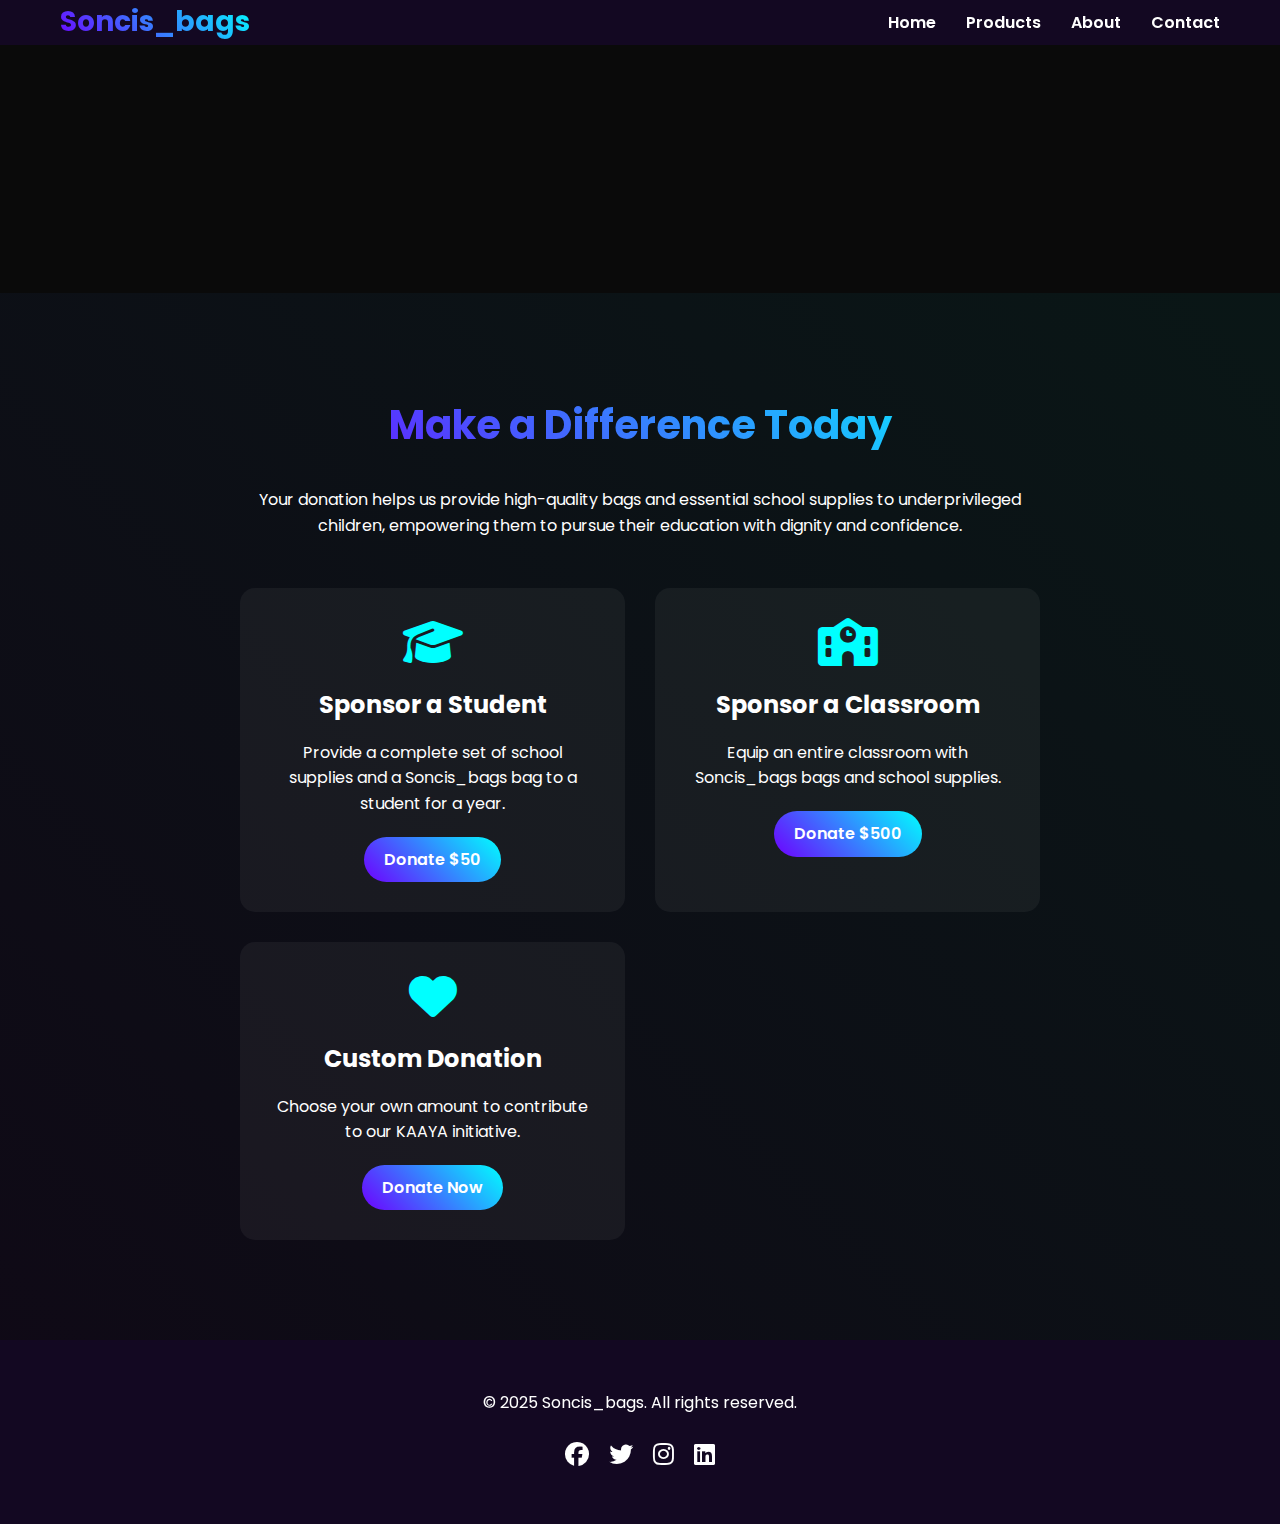
<file: donate.html>
<!DOCTYPE html>
<html lang="en">
<head>
    <meta charset="UTF-8">
    <meta name="viewport" content="width=device-width, initial-scale=1.0">
    <title>Donate - Soncis_bags</title>
    <link rel="stylesheet" href="https://cdnjs.cloudflare.com/ajax/libs/font-awesome/6.4.0/css/all.min.css">
    <style>
        @import url('https://fonts.googleapis.com/css2?family=Poppins:wght@300;400;600;700&display=swap');

:root {
    --primary-color: #6e00ff;
    --secondary-color: #00ffff;
    --bg-color: #0a0a0a;
    --text-color: #ffffff;
}

* {
    margin: 0;
    padding: 0;
    box-sizing: border-box;
}

body {
    font-family: 'Poppins', sans-serif;
    background-color: var(--bg-color);
    color: var(--text-color);
    line-height: 1.6;
    overflow-x: hidden;
}

.container {
    max-width: 1200px;
    margin: 0 auto;
    padding: 0 20px;
}

header {
    background: rgba(110, 0, 255, 0.1);
    backdrop-filter: blur(10px);
    position: fixed;
    width: 100%;
    z-index: 1000;
    transition: all 0.3s ease;
}

header.scrolled {
    background: rgba(10, 10, 10, 0.9);
}

nav {
    display: flex;
    justify-content: space-between;
    align-items: center;
    padding: 20px 0;
}

.logo {
    font-size: 28px;
    font-weight: 700;
    background: linear-gradient(45deg, var(--primary-color), var(--secondary-color));
    -webkit-background-clip: text;
    -webkit-text-fill-color: transparent;
    transition: transform 0.3s ease;
}

.logo:hover {
    transform: scale(1.05);
}

.nav-links {
    display: flex;
    gap: 30px;
}

.nav-links a {
    color: var(--text-color);
    text-decoration: none;
    font-weight: 600;
    transition: color 0.3s ease;
    position: relative;
}

.nav-links a::after {
    content: '';
    position: absolute;
    width: 0;
    height: 2px;
    bottom: -5px;
    left: 0;
    background-color: var(--secondary-color);
    transition: width 0.3s ease;
}

.nav-links a:hover::after {
    width: 100%;
}

.hamburger {
            display: none;
            cursor: pointer;
            background: none;
            border: none;
            color: var(--text-color);
            font-size: 24px;
        }

        @media (max-width: 768px) {
            .hamburger {
                display: block;
            }

            .nav-links {
                display: none;
                position: absolute;
                top: 100%;
                left: 0;
                right: 0;
                background: rgba(110, 0, 255, 0.9);
                flex-direction: column;
                align-items: center;
                padding: 20px 0;
            }

            .nav-links.active {
                display: flex;
            }
        }
s
.hero {
    height: 100vh;
    display: flex;
    align-items: center;
    justify-content: center;
    text-align: center;
    position: relative;
    overflow: hidden;
}

.hero::before {
    content: '';
    position: absolute;
    top: 0;
    left: 0;
    right: 0;
    bottom: 0;
    background: url('https://images.unsplash.com/photo-1550745165-9bc0b252726f?ixlib=rb-4.0.3&ixid=M3wxMjA3fDB8MHxwaG90by1wYWdlfHx8fGVufDB8fHx8fA%3D%3D&auto=format&fit=crop&w=2070&q=80') no-repeat center center/cover;
    filter: brightness(0.3);
    z-index: -1;
    animation: zoomInOut 20s infinite alternate;
}

@keyframes zoomInOut {
    0% {
        transform: scale(1);
    }
    100% {
        transform: scale(1.1);
    }
}

.hero-content {
    max-width: 800px;
    margin: 0 auto;
}

.hero h1 {
    font-size: 4rem;
    margin-bottom: 20px;
    opacity: 0;
    transform: translateY(20px);
    animation: fadeInUp 1s forwards 0.5s;
}

.hero p {
    font-size: 1.5rem;
    margin-bottom: 30px;
    opacity: 0;
    transform: translateY(20px);
    animation: fadeInUp 1s forwards 0.7s;
}

@keyframes fadeInUp {
    to {
        opacity: 1;
        transform: translateY(0);
    }
}

.cta-button {
    display: inline-block;
    background: linear-gradient(45deg, var(--primary-color), var(--secondary-color));
    color: var(--text-color);
    padding: 12px 30px;
    border-radius: 30px;
    text-decoration: none;
    font-weight: 600;
    font-size: 18px;
    transition: transform 0.3s ease, box-shadow 0.3s ease;
    opacity: 0;
    animation: fadeIn 1s forwards 1s;
}

.cta-button:hover {
    transform: translateY(-5px);
    box-shadow: 0 10px 20px rgba(110, 0, 255, 0.3);
}

@keyframes fadeIn {
    to {
        opacity: 1;
    }
}

.features {
    padding: 100px 0;
}

.features h2 {
    text-align: center;
    font-size: 2.5rem;
    margin-bottom: 50px;
    background: linear-gradient(45deg, var(--primary-color), var(--secondary-color));
    -webkit-background-clip: text;
    -webkit-text-fill-color: transparent;
}

.feature-grid {
    display: grid;
    grid-template-columns: repeat(auto-fit, minmax(250px, 1fr));
    gap: 30px;
}

.feature-card {
    background: rgba(255, 255, 255, 0.05);
    border-radius: 15px;
    padding: 30px;
    text-align: center;
    transition: transform 0.3s ease, box-shadow 0.3s ease;
    opacity: 0;
    transform: translateY(20px);
}

.feature-card.animate {
    animation: fadeInUp 0.5s forwards;
}

.feature-card:hover {
    transform: translateY(-10px);
    box-shadow: 0 10px 20px rgba(110, 0, 255, 0.2);
}

.feature-icon {
    font-size: 3rem;
    margin-bottom: 20px;
    color: var(--secondary-color);
}

.feature-card h3 {
    font-size: 1.5rem;
    margin-bottom: 15px;
}

.products {
    padding: 100px 0;
    background: linear-gradient(45deg, rgba(110, 0, 255, 0.05), rgba(0, 255, 255, 0.05));
}

.products h2 {
    text-align: center;
    font-size: 2.5rem;
    margin-bottom: 50px;
    background: linear-gradient(45deg, var(--primary-color), var(--secondary-color));
    -webkit-background-clip: text;
    -webkit-text-fill-color: transparent;
}

.product-slider {
    display: flex;
    overflow-x: auto;
    scroll-snap-type: x mandatory;
    -webkit-overflow-scrolling: touch;
    scrollbar-width: none;
    -ms-overflow-style: none;
}

.product-slider::-webkit-scrollbar {
    display: none;
}

.product-card {
    flex: 0 0 300px;
    margin-right: 30px;
    scroll-snap-align: start;
    background: rgba(255, 255, 255, 0.05);
    border-radius: 15px;
    overflow: hidden;
    transition: transform 0.3s ease, box-shadow 0.3s ease;
}

.product-card:hover {
    transform: translateY(-10px);
    box-shadow: 0 10px 20px rgba(110, 0, 255, 0.2);
}

.product-image {
    width: 100%;
    height: 200px;
    object-fit: cover;
}

.product-info {
    padding: 20px;
}

.product-info h3 {
    font-size: 1.5rem;
    margin-bottom: 10px;
}

.product-info p {
    margin-bottom: 15px;
}

.product-button {
    display: inline-block;
    background: linear-gradient(45deg, var(--primary-color), var(--secondary-color));
    color: var(--text-color);
    padding: 10px 20px;
    border-radius: 25px;
    text-decoration: none;
    font-weight: 600;
    transition: transform 0.3s ease, box-shadow 0.3s ease;
}

.product-button:hover {
    transform: translateY(-3px);
    box-shadow: 0 5px 10px rgba(0, 255, 255, 0.3);
}

footer {
    background: rgba(110, 0, 255, 0.1);
    backdrop-filter: blur(10px);
    padding: 50px 0;
    text-align: center;
}

.social-links {
    display: flex;
    justify-content: center;
    gap: 20px;
    margin-top: 20px;
}

.social-links a {
    color: var(--text-color);
    font-size: 24px;
    transition: color 0.3s ease;
}

.social-links a:hover {
    color: var(--secondary-color);
}

@media (max-width: 768px) {
    .hero h1 {
        font-size: 3rem;
    }

    .hero p {
        font-size: 1.2rem;
    }

    .feature-grid {
        grid-template-columns: 1fr;
    }
}
.eco-eddie-kaaya {
    padding: 100px 0;
    background: linear-gradient(45deg, rgba(110, 0, 255, 0.05), rgba(0, 255, 255, 0.05));
}

.eco-eddie-kaaya-content {
    display: flex;
    gap: 50px;
}

.eco-eddie, .kaaya {
    flex: 1;
    background: rgba(255, 255, 255, 0.05);
    border-radius: 20px;
    padding: 30px;
    transition: transform 0.3s ease, box-shadow 0.3s ease;
}

.eco-eddie:hover, .kaaya:hover {
    transform: translateY(-10px);
    box-shadow: 0 10px 30px rgba(110, 0, 255, 0.2);
}

.cta-section {
    padding: 100px 0;
    text-align: center;
}

.cta-grid {
    display: grid;
    grid-template-columns: repeat(auto-fit, minmax(200px, 1fr));
    gap: 30px;
    margin-top: 50px;
}

.cta-item {
    background: rgba(255, 255, 255, 0.05);
    border-radius: 20px;
    padding: 30px;
    transition: transform 0.3s ease, box-shadow 0.3s ease;
}

.cta-item:hover {
    transform: translateY(-10px);
    box-shadow: 0 10px 30px rgba(110, 0, 255, 0.2);
}

.cta-icon {
    font-size: 3rem;
    margin-bottom: 20px;
    color: var(--secondary-color);
}
        .donate-section {
            padding: 100px 0;
            background: linear-gradient(45deg, rgba(110, 0, 255, 0.05), rgba(0, 255, 255, 0.05));
        }

        .donate-content {
            max-width: 800px;
            margin: 0 auto;
            text-align: center;
        }

        .donate-content h2 {
            font-size: 2.5rem;
            margin-bottom: 30px;
            background: linear-gradient(45deg, var(--primary-color), var(--secondary-color));
            -webkit-background-clip: text;
            -webkit-text-fill-color: transparent;
        }

        .donate-options {
            display: grid;
            grid-template-columns: repeat(auto-fit, minmax(250px, 1fr));
            gap: 30px;
            margin-top: 50px;
        }

        .donate-option {
            background: rgba(255, 255, 255, 0.05);
            border-radius: 15px;
            padding: 30px;
            transition: transform 0.3s ease, box-shadow 0.3s ease;
        }

        .donate-option:hover {
            transform: translateY(-10px);
            box-shadow: 0 10px 20px rgba(110, 0, 255, 0.2);
        }

        .donate-icon {
            font-size: 3rem;
            margin-bottom: 20px;
            color: var(--secondary-color);
        }

        .donate-option h3 {
            font-size: 1.5rem;
            margin-bottom: 15px;
        }

        .donate-button {
            display: inline-block;
            background: linear-gradient(45deg, var(--primary-color), var(--secondary-color));
            color: var(--text-color);
            padding: 10px 20px;
            border-radius: 25px;
            text-decoration: none;
            font-weight: 600;
            margin-top: 20px;
            transition: transform 0.3s ease, box-shadow 0.3s ease;
        }

        .donate-button:hover {
            transform: translateY(-3px);
            box-shadow: 0 5px 10px rgba(0, 255, 255, 0.3);
        }
    </style>
</head>
<body>
    <header>
        <nav class="container">
            <div class="logo">Soncis_bags</div>
            <button class="hamburger">&#9776;</button>
            <div class="nav-links">
                <a href="index.html">Home</a>
                <a href="product.html">Products</a>
                <a href="about.html">About</a>
                <a href="contact.html">Contact</a>
            </div>
        </nav>
    </header>

    <main>
        <section class="hero">
            <div class="hero-content">
                <h1>Support Our KAAYA Initiative</h1>
                <p>Help us provide bags and school supplies to children in need</p>
            </div>
        </section>

        <section class="donate-section">
            <div class="container">
                <div class="donate-content">
                    <h2>Make a Difference Today</h2>
                    <p>Your donation helps us provide high-quality bags and essential school supplies to underprivileged children, empowering them to pursue their education with dignity and confidence.</p>
                    <div class="donate-options">
                        <div class="donate-option">
                            <i class="fas fa-graduation-cap donate-icon"></i>
                            <h3>Sponsor a Student</h3>
                            <p>Provide a complete set of school supplies and a Soncis_bags bag to a student for a year.</p>
                            <a href="#" class="donate-button">Donate $50</a>
                        </div>
                        <div class="donate-option">
                            <i class="fas fa-school donate-icon"></i>
                            <h3>Sponsor a Classroom</h3>
                            <p>Equip an entire classroom with Soncis_bags bags and school supplies.</p>
                            <a href="#" class="donate-button">Donate $500</a>
                        </div>
                        <div class="donate-option">
                            <i class="fas fa-heart donate-icon"></i>
                            <h3>Custom Donation</h3>
                            <p>Choose your own amount to contribute to our KAAYA initiative.</p>
                            <a href="#" class="donate-button">Donate Now</a>
                        </div>
                    </div>
                </div>
            </div>
        </section>
    </main>

    <footer>
        <div class="container">
            <p>&copy; 2025 Soncis_bags. All rights reserved.</p>
            <div class="social-links">
                <a href="#" aria-label="Facebook"><i class="fab fa-facebook"></i></a>
                <a href="#" aria-label="Twitter"><i class="fab fa-twitter"></i></a>
                <a href="#" aria-label="Instagram"><i class="fab fa-instagram"></i></a>
                <a href="#" aria-label="LinkedIn"><i class="fab fa-linkedin"></i></a>
            </div>
        </div>
    </footer>

    <script>
       // Select the hamburger menu and the nav links
    const hamburger = document.querySelector('.hamburger');
    const navLinks = document.querySelector('.nav-links');

    // Add a click event listener to the hamburger menu
    hamburger.addEventListener('click', () => {
        // Toggle the 'active' class on the nav-links
        navLinks.classList.toggle('active');
    });
    </script>
</body>
</html>
</file>
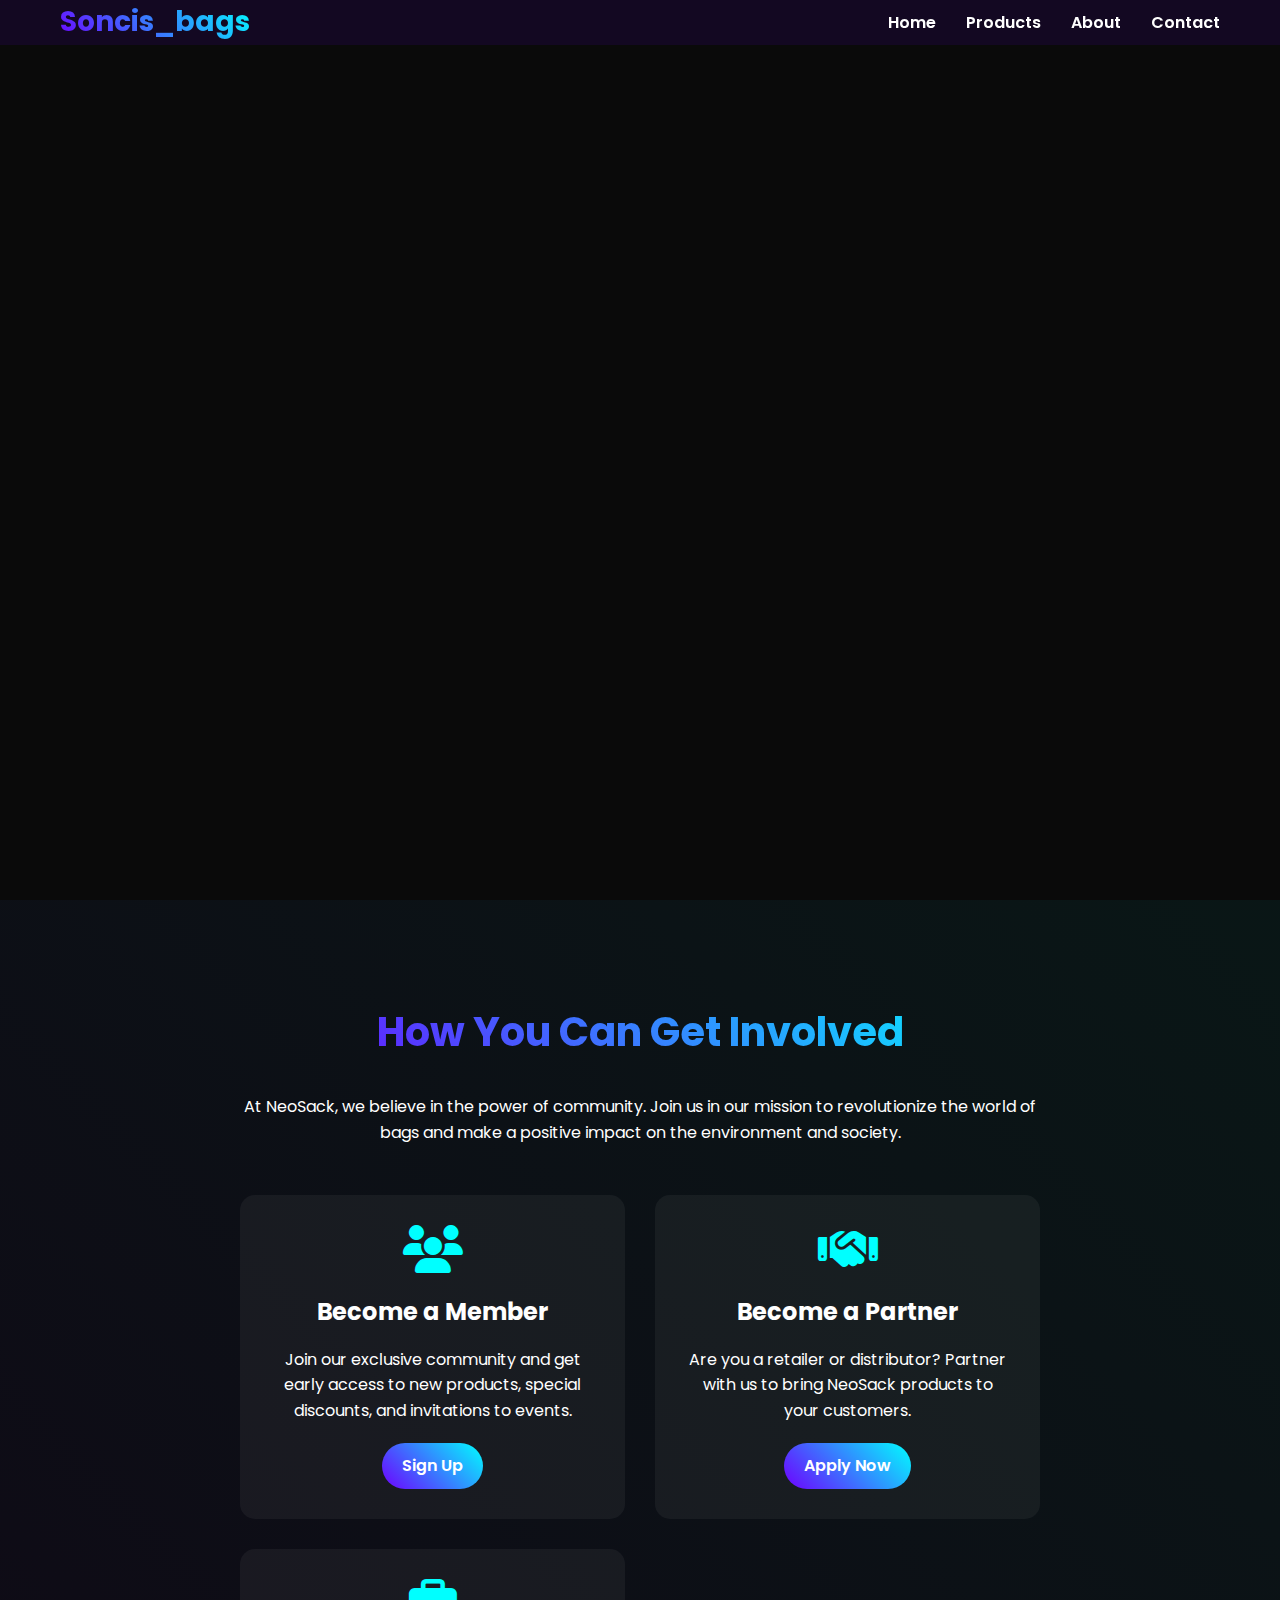
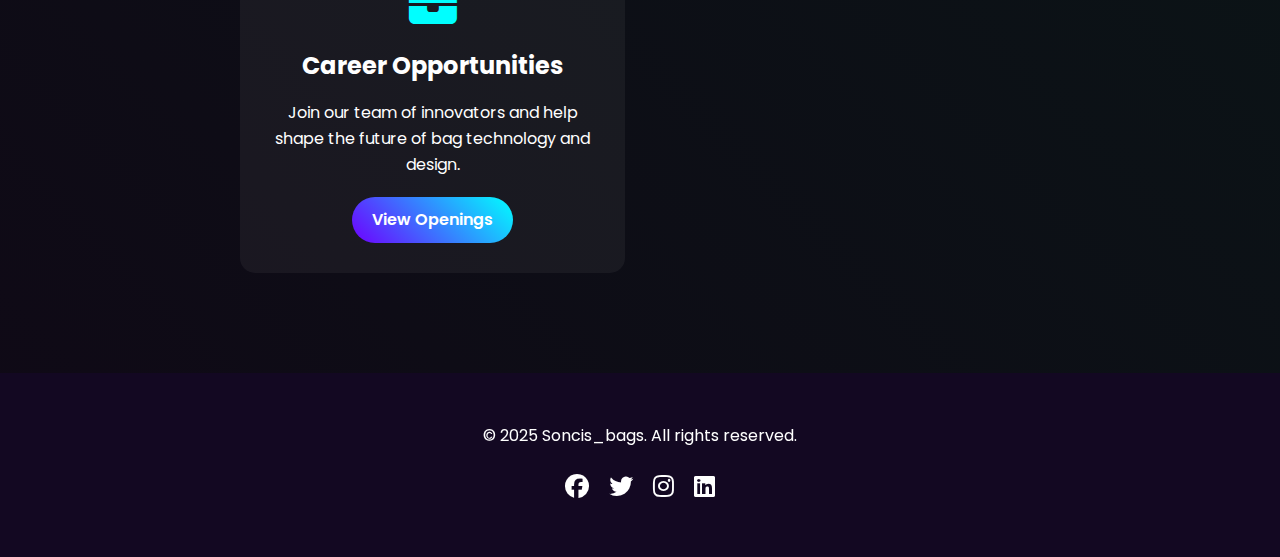
<file: join-us.html>
<!DOCTYPE html>
<html lang="en">
<head>
    <meta charset="UTF-8">
    <meta name="viewport" content="width=device-width, initial-scale=1.0">
    <title>Join Us - Soncis_bags</title>
    <link rel="stylesheet" href="https://cdnjs.cloudflare.com/ajax/libs/font-awesome/6.4.0/css/all.min.css">
    <style>
      @import url('https://fonts.googleapis.com/css2?family=Poppins:wght@300;400;600;700&display=swap');

:root {
    --primary-color: #6e00ff;
    --secondary-color: #00ffff;
    --bg-color: #0a0a0a;
    --text-color: #ffffff;
}

* {
    margin: 0;
    padding: 0;
    box-sizing: border-box;
}

body {
    font-family: 'Poppins', sans-serif;
    background-color: var(--bg-color);
    color: var(--text-color);
    line-height: 1.6;
    overflow-x: hidden;
}

.container {
    max-width: 1200px;
    margin: 0 auto;
    padding: 0 20px;
}

header {
    background: rgba(110, 0, 255, 0.1);
    backdrop-filter: blur(10px);
    position: fixed;
    width: 100%;
    z-index: 1000;
    transition: all 0.3s ease;
}

header.scrolled {
    background: rgba(10, 10, 10, 0.9);
}

nav {
    display: flex;
    justify-content: space-between;
    align-items: center;
    padding: 20px 0;
}

.logo {
    font-size: 28px;
    font-weight: 700;
    background: linear-gradient(45deg, var(--primary-color), var(--secondary-color));
    -webkit-background-clip: text;
    -webkit-text-fill-color: transparent;
    transition: transform 0.3s ease;
}

.logo:hover {
    transform: scale(1.05);
}

.nav-links {
    display: flex;
    gap: 30px;
}

.nav-links a {
    color: var(--text-color);
    text-decoration: none;
    font-weight: 600;
    transition: color 0.3s ease;
    position: relative;
}

.nav-links a::after {
    content: '';
    position: absolute;
    width: 0;
    height: 2px;
    bottom: -5px;
    left: 0;
    background-color: var(--secondary-color);
    transition: width 0.3s ease;
}

.nav-links a:hover::after {
    width: 100%;
}
.hamburger {
            display: none;
            cursor: pointer;
            background: none;
            border: none;
            color: var(--text-color);
            font-size: 24px;
        }

        @media (max-width: 768px) {
            .hamburger {
                display: block;
            }

            .nav-links {
                display: none;
                position: absolute;
                top: 100%;
                left: 0;
                right: 0;
                background: rgba(110, 0, 255, 0.9);
                flex-direction: column;
                align-items: center;
                padding: 20px 0;
            }

            .nav-links.active {
                display: flex;
            }
        }

.hero {
    height: 100vh;
    display: flex;
    align-items: center;
    justify-content: center;
    text-align: center;
    position: relative;
    overflow: hidden;
}

.hero::before {
    content: '';
    position: absolute;
    top: 0;
    left: 0;
    right: 0;
    bottom: 0;
    background: url('https://images.unsplash.com/photo-1547949003-9792a18a2601?ixlib=rb-4.0.3&ixid=M3wxMjA3fDB8MHxwaG90by1wYWdlfHx8fGVufDB8fHx8fA%3D%3D&auto=format&fit=crop&w=1470&q=80') no-repeat center center/cover;
    filter: brightness(0.3);
    z-index: -1;
    animation: zoomInOut 20s infinite alternate;
}

@keyframes zoomInOut {
    0% {
        transform: scale(1);
    }
    100% {
        transform: scale(1.1);
    }
}

.hero-content {
    max-width: 800px;
    margin: 0 auto;
}

.hero h1 {
    font-size: 4rem;
    margin-bottom: 20px;
    opacity: 0;
    transform: translateY(20px);
    animation: fadeInUp 1s forwards 0.5s;
}

.hero p {
    font-size: 1.5rem;
    margin-bottom: 30px;
    opacity: 0;
    transform: translateY(20px);
    animation: fadeInUp 1s forwards 0.7s;
}

@keyframes fadeInUp {
    to {
        opacity: 1;
        transform: translateY(0);
    }
}

.cta-button {
    display: inline-block;
    background: linear-gradient(45deg, var(--primary-color), var(--secondary-color));
    color: var(--text-color);
    padding: 12px 30px;
    border-radius: 30px;
    text-decoration: none;
    font-weight: 600;
    font-size: 18px;
    transition: transform 0.3s ease, box-shadow 0.3s ease;
    opacity: 0;
    animation: fadeIn 1s forwards 1s;
}

.cta-button:hover {
    transform: translateY(-5px);
    box-shadow: 0 10px 20px rgba(110, 0, 255, 0.3);
}

@keyframes fadeIn {
    to {
        opacity: 1;
    }
}

.features {
    padding: 100px 0;
}

.features h2 {
    text-align: center;
    font-size: 2.5rem;
    margin-bottom: 50px;
    background: linear-gradient(45deg, var(--primary-color), var(--secondary-color));
    -webkit-background-clip: text;
    -webkit-text-fill-color: transparent;
}

.feature-grid {
    display: grid;
    grid-template-columns: repeat(auto-fit, minmax(250px, 1fr));
    gap: 30px;
}

.feature-card {
    background: rgba(255, 255, 255, 0.05);
    border-radius: 15px;
    padding: 30px;
    text-align: center;
    transition: transform 0.3s ease, box-shadow 0.3s ease;
    opacity: 0;
    transform: translateY(20px);
}

.feature-card.animate {
    animation: fadeInUp 0.5s forwards;
}

.feature-card:hover {
    transform: translateY(-10px);
    box-shadow: 0 10px 20px rgba(110, 0, 255, 0.2);
}

.feature-icon {
    font-size: 3rem;
    margin-bottom: 20px;
    color: var(--secondary-color);
}

.feature-card h3 {
    font-size: 1.5rem;
    margin-bottom: 15px;
}

.products {
    padding: 100px 0;
    background: linear-gradient(45deg, rgba(110, 0, 255, 0.05), rgba(0, 255, 255, 0.05));
}

.products h2 {
    text-align: center;
    font-size: 2.5rem;
    margin-bottom: 50px;
    background: linear-gradient(45deg, var(--primary-color), var(--secondary-color));
    -webkit-background-clip: text;
    -webkit-text-fill-color: transparent;
}

.product-slider {
    display: flex;
    overflow-x: auto;
    scroll-snap-type: x mandatory;
    -webkit-overflow-scrolling: touch;
    scrollbar-width: none;
    -ms-overflow-style: none;
}

.product-slider::-webkit-scrollbar {
    display: none;
}

.product-card {
    flex: 0 0 300px;
    margin-right: 30px;
    scroll-snap-align: start;
    background: rgba(255, 255, 255, 0.05);
    border-radius: 15px;
    overflow: hidden;
    transition: transform 0.3s ease, box-shadow 0.3s ease;
}

.product-card:hover {
    transform: translateY(-10px);
    box-shadow: 0 10px 20px rgba(110, 0, 255, 0.2);
}

.product-image {
    width: 100%;
    height: 200px;
    object-fit: cover;
}

.product-info {
    padding: 20px;
}

.product-info h3 {
    font-size: 1.5rem;
    margin-bottom: 10px;
}

.product-info p {
    margin-bottom: 15px;
}

.product-button {
    display: inline-block;
    background: linear-gradient(45deg, var(--primary-color), var(--secondary-color));
    color: var(--text-color);
    padding: 10px 20px;
    border-radius: 25px;
    text-decoration: none;
    font-weight: 600;
    transition: transform 0.3s ease, box-shadow 0.3s ease;
}

.product-button:hover {
    transform: translateY(-3px);
    box-shadow: 0 5px 10px rgba(0, 255, 255, 0.3);
}

footer {
    background: rgba(110, 0, 255, 0.1);
    backdrop-filter: blur(10px);
    padding: 50px 0;
    text-align: center;
}

.social-links {
    display: flex;
    justify-content: center;
    gap: 20px;
    margin-top: 20px;
}

.social-links a {
    color: var(--text-color);
    font-size: 24px;
    transition: color 0.3s ease;
}

.social-links a:hover {
    color: var(--secondary-color);
}

@media (max-width: 768px) {
    .hero h1 {
        font-size: 3rem;
    }

    .hero p {
        font-size: 1.2rem;
    }

    .feature-grid {
        grid-template-columns: 1fr;
    }
}
.eco-eddie-kaaya {
    padding: 100px 0;
    background: linear-gradient(45deg, rgba(110, 0, 255, 0.05), rgba(0, 255, 255, 0.05));
}

.eco-eddie-kaaya-content {
    display: flex;
    gap: 50px;
}

.eco-eddie, .kaaya {
    flex: 1;
    background: rgba(255, 255, 255, 0.05);
    border-radius: 20px;
    padding: 30px;
    transition: transform 0.3s ease, box-shadow 0.3s ease;
}

.eco-eddie:hover, .kaaya:hover {
    transform: translateY(-10px);
    box-shadow: 0 10px 30px rgba(110, 0, 255, 0.2);
}

.cta-section {
    padding: 100px 0;
    text-align: center;
}

.cta-grid {
    display: grid;
    grid-template-columns: repeat(auto-fit, minmax(200px, 1fr));
    gap: 30px;
    margin-top: 50px;
}

.cta-item {
    background: rgba(255, 255, 255, 0.05);
    border-radius: 20px;
    padding: 30px;
    transition: transform 0.3s ease, box-shadow 0.3s ease;
}

.cta-item:hover {
    transform: translateY(-10px);
    box-shadow: 0 10px 30px rgba(110, 0, 255, 0.2);
}

.cta-icon {
    font-size: 3rem;
    margin-bottom: 20px;
    color: var(--secondary-color);
}
        .join-us-section {
            padding: 100px 0;
            background: linear-gradient(45deg, rgba(110, 0, 255, 0.05), rgba(0, 255, 255, 0.05));
        }

        .join-us-content {
            max-width: 800px;
            margin: 0 auto;
            text-align: center;
        }

        .join-us-content h2 {
            font-size: 2.5rem;
            margin-bottom: 30px;
            background: linear-gradient(45deg, var(--primary-color), var(--secondary-color));
            -webkit-background-clip: text;
            -webkit-text-fill-color: transparent;
        }

        .join-us-options {
            display: grid;
            grid-template-columns: repeat(auto-fit, minmax(250px, 1fr));
            gap: 30px;
            margin-top: 50px;
        }

        .join-us-option {
            background: rgba(255, 255, 255, 0.05);
            border-radius: 15px;
            padding: 30px;
            transition: transform 0.3s ease, box-shadow 0.3s ease;
        }

        .join-us-option:hover {
            transform: translateY(-10px);
            box-shadow: 0 10px 20px rgba(110, 0, 255, 0.2);
        }

        .join-us-icon {
            font-size: 3rem;
            margin-bottom: 20px;
            color: var(--secondary-color);
        }

        .join-us-option h3 {
            font-size: 1.5rem;
            margin-bottom: 15px;
        }

        .join-us-button {
            display: inline-block;
            background: linear-gradient(45deg, var(--primary-color), var(--secondary-color));
            color: var(--text-color);
            padding: 10px 20px;
            border-radius: 25px;
            text-decoration: none;
            font-weight: 600;
            margin-top: 20px;
            transition: transform 0.3s ease, box-shadow 0.3s ease;
        }

        .join-us-button:hover {
            transform: translateY(-3px);
            box-shadow: 0 5px 10px rgba(0, 255, 255, 0.3);
        }
    </style>
</head>
<body>
    <header>
        <nav class="container">
            <div class="logo">Soncis_bags</div>
            <button class="hamburger">&#9776;</button>
            <div class="nav-links">
                <a href="index.html">Home</a>
                <a href="product.html">Products</a>
                <a href="about.html">About</a>
                <a href="contact.html">Contact</a>
            </div>
        </nav>
    </header>

    <main>
        <section class="hero">
            <div class="hero-content">
                <h1>Join the Soncis_bags Community</h1>
                <p>Be part of the future of bags</p>
            </div>
        </section>

        <section class="join-us-section">
            <div class="container">
                <div class="join-us-content">
                    <h2>How You Can Get Involved</h2>
                    <p>At NeoSack, we believe in the power of community. Join us in our mission to revolutionize the world of bags and make a positive impact on the environment and society.</p>
                    <div class="join-us-options">
                        <div class="join-us-option">
                            <i class="fas fa-users join-us-icon"></i>
                            <h3>Become a Member</h3>
                            <p>Join our exclusive community and get early access to new products, special discounts, and invitations to events.</p>
                            <a href="#" class="join-us-button">Sign Up</a>
                        </div>
                        <div class="join-us-option">
                            <i class="fas fa-handshake join-us-icon"></i>
                            <h3>Become a Partner</h3>
                            <p>Are you a retailer or distributor? Partner with us to bring NeoSack products to your customers.</p>
                            <a href="#" class="join-us-button">Apply Now</a>
                        </div>
                        <div class="join-us-option">
                            <i class="fas fa-briefcase join-us-icon"></i>
                            <h3>Career Opportunities</h3>
                            <p>Join our team of innovators and help shape the future of bag technology and design.</p>
                            <a href="#" class="join-us-button">View Openings</a>
                        </div>
                    </div>
                </div>
            </div>
        </section>
    </main>

    <footer>
        <div class="container">
            <p>&copy; 2025 Soncis_bags. All rights reserved.</p>
            <div class="social-links">
                <a href="#" aria-label="Facebook"><i class="fab fa-facebook"></i></a>
                <a href="#" aria-label="Twitter"><i class="fab fa-twitter"></i></a>
                <a href="#" aria-label="Instagram"><i class="fab fa-instagram"></i></a>
                <a href="#" aria-label="LinkedIn"><i class="fab fa-linkedin"></i></a>
            </div>
        </div>
    </footer>

    <script>
        // Select the hamburger menu and the nav links
    const hamburger = document.querySelector('.hamburger');
    const navLinks = document.querySelector('.nav-links');

    // Add a click event listener to the hamburger menu
    hamburger.addEventListener('click', () => {
        // Toggle the 'active' class on the nav-links
        navLinks.classList.toggle('active');
    });
    </script>
</body>
</html>
</file>
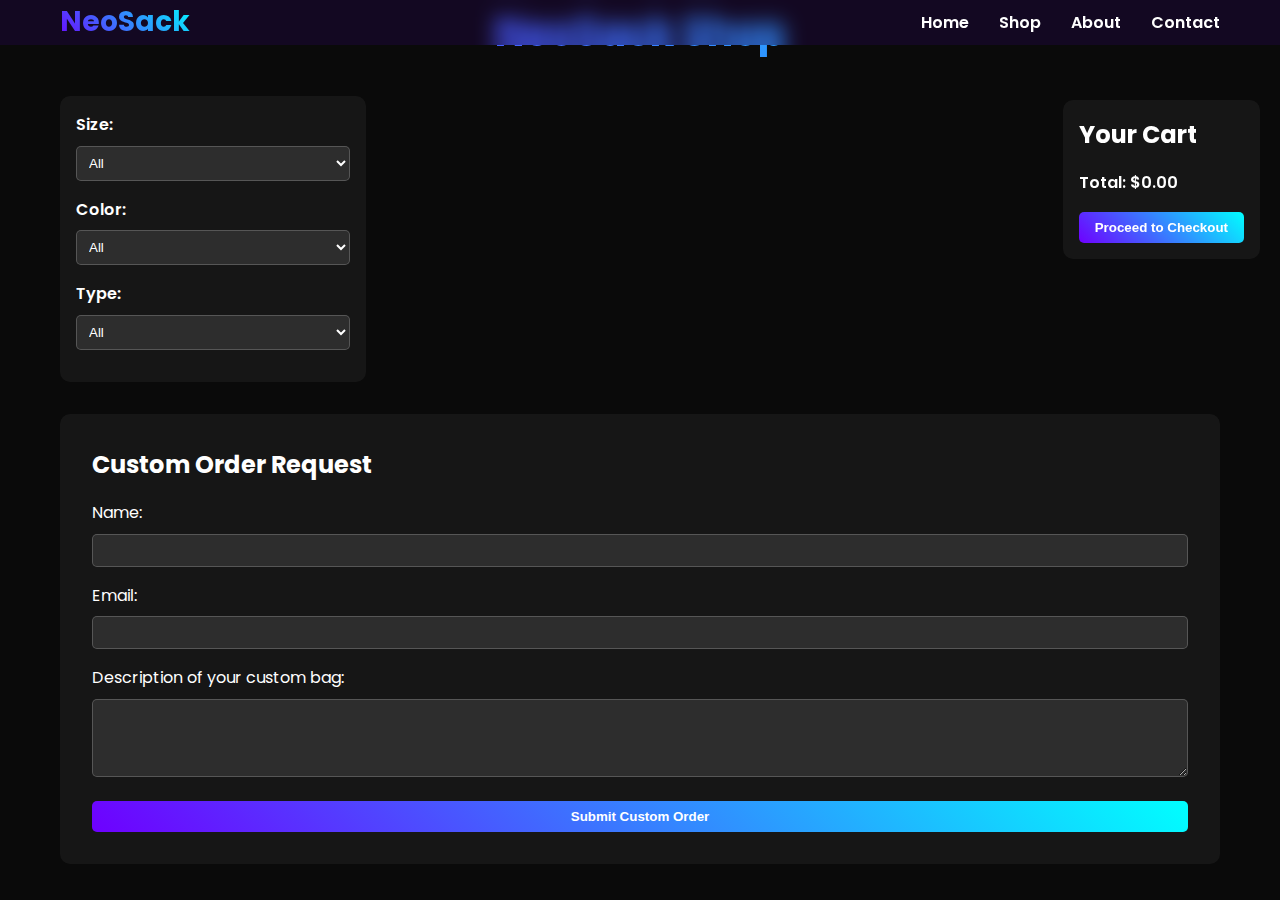
<file: shop.html>
<!DOCTYPE html>
<html lang="en">
<head>
    <meta charset="UTF-8">
    <meta name="viewport" content="width=device-width, initial-scale=1.0">
    <title>NeoSack Shop</title>
    <link rel="stylesheet" href="https://cdnjs.cloudflare.com/ajax/libs/font-awesome/6.4.0/css/all.min.css">
    <style>
        @import url('https://fonts.googleapis.com/css2?family=Poppins:wght@300;400;600;700&display=swap');

        :root {
            --primary-color: #6e00ff;
            --secondary-color: #00ffff;
            --bg-color: #0a0a0a;
            --text-color: #ffffff;
        }

        * {
            margin: 0;
            padding: 0;
            box-sizing: border-box;
        }

        body {
            font-family: 'Poppins', sans-serif;
            background-color: var(--bg-color);
            color: var(--text-color);
            line-height: 1.6;
        }

        .container {
            max-width: 1200px;
            margin: 0 auto;
            padding: 0 20px;
        }

        header {
            background: rgba(110, 0, 255, 0.1);
            backdrop-filter: blur(10px);
            position: fixed;
            width: 100%;
            z-index: 1000;
            transition: all 0.3s ease;
        }

        nav {
            display: flex;
            justify-content: space-between;
            align-items: center;
            padding: 20px 0;
        }

        .logo {
            font-size: 28px;
            font-weight: 700;
            background: linear-gradient(45deg, var(--primary-color), var(--secondary-color));
            -webkit-background-clip: text;
            -webkit-text-fill-color: transparent;
            transition: transform 0.3s ease;
        }

        .nav-links {
            display: flex;
            gap: 30px;
        }

        .nav-links a {
            color: var(--text-color);
            text-decoration: none;
            font-weight: 600;
            transition: color 0.3s ease;
        }

        .nav-links a:hover {
            color: var(--secondary-color);
        }

        .hamburger {
            display: none;
            cursor: pointer;
            background: none;
            border: none;
            color: var(--text-color);
            font-size: 24px;
        }

        @media (max-width: 768px) {
            .hamburger {
                display: block;
            }

            .nav-links {
                display: none;
                position: absolute;
                top: 100%;
                left: 0;
                right: 0;
                background: rgba(110, 0, 255, 0.9);
                flex-direction: column;
                align-items: center;
                padding: 20px 0;
            }

            .nav-links.active {
                display: flex;
            }
        }

        main {
            padding-top: 100px;
        }

        h1 {
            text-align: center;
            font-size: 2.5rem;
            margin-bottom: 2rem;
            background: linear-gradient(45deg, var(--primary-color), var(--secondary-color));
            -webkit-background-clip: text;
            -webkit-text-fill-color: transparent;
        }

        .shop-container {
            display: flex;
            gap: 2rem;
        }

        .filters {
            flex: 1;
            background: rgba(255, 255, 255, 0.05);
            padding: 1rem;
            border-radius: 10px;
        }

        .filter-group {
            margin-bottom: 1rem;
        }

        .filter-group label {
            display: block;
            margin-bottom: 0.5rem;
            font-weight: 600;
        }

        .filter-group select {
            width: 100%;
            padding: 0.5rem;
            background: rgba(255, 255, 255, 0.1);
            border: 1px solid rgba(255, 255, 255, 0.2);
            color: var(--text-color);
            border-radius: 5px;
        }

        .products {
            flex: 3;
            display: grid;
            grid-template-columns: repeat(auto-fit, minmax(250px, 1fr));
            gap: 1rem;
        }

        .product-card {
            background: rgba(255, 255, 255, 0.05);
            border-radius: 10px;
            padding: 1rem;
            display: flex;
            flex-direction: column;
            transition: transform 0.3s ease;
        }

        .product-card:hover {
            transform: translateY(-5px);
        }

        .product-card h3 {
            margin-bottom: 0.5rem;
        }

        .product-card p {
            margin-bottom: 0.5rem;
        }

        .product-card button {
            margin-top: auto;
            padding: 0.5rem 1rem;
            background: linear-gradient(45deg, var(--primary-color), var(--secondary-color));
            border: none;
            color: var(--text-color);
            font-weight: 600;
            border-radius: 5px;
            cursor: pointer;
            transition: opacity 0.3s ease;
        }

        .product-card button:hover {
            opacity: 0.8;
        }

        .custom-order {
            margin-top: 2rem;
            background: rgba(255, 255, 255, 0.05);
            padding: 2rem;
            border-radius: 10px;
        }

        .custom-order h2 {
            margin-bottom: 1rem;
        }

        .custom-order form {
            display: grid;
            gap: 1rem;
        }

        .custom-order label {
            display: block;
            margin-bottom: 0.5rem;
        }

        .custom-order input,
        .custom-order textarea {
            width: 100%;
            padding: 0.5rem;
            background: rgba(255, 255, 255, 0.1);
            border: 1px solid rgba(255, 255, 255, 0.2);
            color: var(--text-color);
            border-radius: 5px;
        }

        .custom-order button {
            padding: 0.5rem 1rem;
            background: linear-gradient(45deg, var(--primary-color), var(--secondary-color));
            border: none;
            color: var(--text-color);
            font-weight: 600;
            border-radius: 5px;
            cursor: pointer;
            transition: opacity 0.3s ease;
        }

        .custom-order button:hover {
            opacity: 0.8;
        }

        .cart {
            position: fixed;
            top: 100px;
            right: 20px;
            background: rgba(255, 255, 255, 0.05);
            padding: 1rem;
            border-radius: 10px;
            max-width: 300px;
        }

        .cart h2 {
            margin-bottom: 1rem;
        }

        .cart-items {
            margin-bottom: 1rem;
        }

        .cart-item {
            display: flex;
            justify-content: space-between;
            margin-bottom: 0.5rem;
        }

        .cart-total {
            font-weight: 600;
            margin-bottom: 1rem;
        }

        .cart button {
            width: 100%;
            padding: 0.5rem 1rem;
            background: linear-gradient(45deg, var(--primary-color), var(--secondary-color));
            border: none;
            color: var(--text-color);
            font-weight: 600;
            border-radius: 5px;
            cursor: pointer;
            transition: opacity 0.3s ease;
        }

        .cart button:hover {
            opacity: 0.8;
        }

        @media (max-width: 768px) {
            .shop-container {
                flex-direction: column;
            }

            .cart {
                position: static;
                max-width: 100%;
                margin-top: 2rem;
            }
        }
    </style>
</head>
<body>
    <header>
        <nav class="container">
            <div class="logo">NeoSack</div>
            <button class="hamburger" aria-label="Toggle navigation">
                <i class="fas fa-bars"></i>
            </button>
            <div class="nav-links">
                <a href="index.html">Home</a>
                <a href="shop.html">Shop</a>
                <a href="about.html">About</a>
                <a href="contact.html">Contact</a>
            </div>
        </nav>
    </header>

    <main class="container">
        <h1>NeoSack Shop</h1>
        <div class="shop-container">
            <div class="filters">
                <div class="filter-group">
                    <label for="size">Size:</label>
                    <select id="size">
                        <option value="">All</option>
                        <option value="small">Small</option>
                        <option value="medium">Medium</option>
                        <option value="large">Large</option>
                    </select>
                </div>
                <div class="filter-group">
                    <label for="color">Color:</label>
                    <select id="color">
                        <option value="">All</option>
                        <option value="black">Black</option>
                        <option value="blue">Blue</option>
                        <option value="red">Red</option>
                        <option value="green">Green</option>
                    </select>
                </div>
                <div class="filter-group">
                    <label for="type">Type:</label>
                    <select id="type">
                        <option value="">All</option>
                        <option value="custom">Custom</option>
                        <option value="school">School</option>
                        <option value="promotional">Promotional</option>
                    </select>
                </div>
            </div>
            <div class="products" id="products">
                <!-- Products will be dynamically added here -->
            </div>
        </div>

        <div class="custom-order">
            <h2>Custom Order Request</h2>
            <form id="custom-order-form">
                <div>
                    <label for="name">Name:</label>
                    <input type="text" id="name" required>
                </div>
                <div>
                    <label for="email">Email:</label>
                    <input type="email" id="email" required>
                </div>
                <div>
                    <label for="description">Description of your custom bag:</label>
                    <textarea id="description" rows="4" required></textarea>
                </div>
                <button type="submit">Submit Custom Order</button>
            </form>
        </div>

        <div class="cart">
            <h2>Your Cart</h2>
            <div id="cart-items" class="cart-items">
                <!-- Cart items will be dynamically added here -->
            </div>
            <div id="cart-total" class="cart-total">Total: $0.00</div>
            <button id="checkout">Proceed to Checkout</button>
        </div>
    </main>

    <script>
        const products = [
            { id: 1, name: 'Custom Backpack', price: 89.99, type: 'custom', size: 'medium', color: 'black' },
            { id: 2, name: 'School Messenger Bag', price: 59.99, type: 'school', size: 'large', color: 'blue' },
            { id: 3, name: 'Promotional Tote', price: 29.99, type: 'promotional', size: 'small', color: 'white' },
            { id: 4, name: 'Custom Laptop Sleeve', price: 39.99, type: 'custom', size: 'medium', color: 'gray' },
            { id: 5, name: 'School Backpack', price: 69.99, type: 'school', size: 'large', color: 'red' },
            { id: 6, name: 'Promotional Drawstring Bag', price: 19.99, type: 'promotional', size: 'small', color: 'green' },
        ];

        let cart = [];

        function renderProducts() {
            const productsContainer = document.getElementById('products');
            productsContainer.innerHTML = '';

            const sizeFilter = document.getElementById('size').value;
            const colorFilter = document.getElementById('color').value;
            const typeFilter = document.getElementById('type').value;

            const filteredProducts = products.filter(product => 
                (!sizeFilter || product.size === sizeFilter) &&
                (!colorFilter || product.color === colorFilter) &&
                (!typeFilter || product.type === typeFilter)
            );

            filteredProducts.forEach(product => {
                const productElement = document.createElement('div');
                productElement.className = 'product-card';
                productElement.innerHTML = `
                    <h3>${product.name}</h3>
                    <p>Price: $${product.price.toFixed(2)}</p>
                    <p>Size: ${product.size}</p>
                    <p>Color: ${product.color}</p>
                    <p>Type: ${product.type}</p>
                    <button onclick="addToCart(${product.id})">Add to Cart</button>
                `;
                productsContainer.appendChild(productElement);
            });
        }

        function addToCart(productId) {
            const product = products.find(p => p.id === productId);
            if (product) {
                cart.push(product);
                updateCart();
            }
        }

        function updateCart() {
            const cartItemsContainer = document.getElementById('cart-items');
            const cartTotalElement = document.getElementById('cart-total');
            cartItemsContainer.innerHTML = '';

            let total = 0;
            cart.forEach(item => {
                const itemElement = document.createElement('div');
                itemElement.className = 'cart-item';
                itemElement.innerHTML = `
                    <span>${item.name}</span>
                    <span>$${item.price.toFixed(2)}</span>
                `;
                cartItemsContainer.appendChild(itemElement);
                total += item.price;
            });

            cartTotalElement.textContent = `Total: $${total.toFixed(2)}`;
        }

        document.getElementById('size').addEventListener('change', renderProducts);
        document.getElementById('color').addEventListener('change', renderProducts);
        document.getElementById('type').addEventListener('change', renderProducts);

        document.getElementById('custom-order-form').addEventListener('submit', function(e) {
            e.preventDefault();
            const name = document.getElementById('name').value;
            constHere's the continuation of the text stream from the cut-off point:

preventDefault();
            const name = document.getElementById('name').value;
            const email = document.getElementById('email').value;
            const description = document.getElementById('description').value;
            console.log('Custom order submitted:', { name, email, description });
            // Here you would typically send this data to your backend
            alert('Custom order submitted successfully!');
            this.reset();
        });

        document.getElementById('checkout').addEventListener('click', function() {
            if (cart.length === 0) {
                alert('Your cart is empty!');
            } else {
                console.log('Proceeding to checkout with items:', cart);
                // Here you would typically redirect to a checkout page or open a checkout modal
                alert('Proceeding to checkout. This feature is not fully implemented in this demo.');
            }
        });

        // Hamburger menu functionality
        const hamburger = document.querySelector('.hamburger');
        const navLinks = document.querySelector('.nav-links');

        hamburger.addEventListener('click', () => {
            navLinks.classList.toggle('active');
        });

        // Close mobile menu when a link is clicked
        navLinks.querySelectorAll('a').forEach(link => {
            link.addEventListener('click', () => {
                navLinks.classList.remove('active');
            });
        });

        // Initial render
        renderProducts();
    </script>
</body>
</html>
</file>
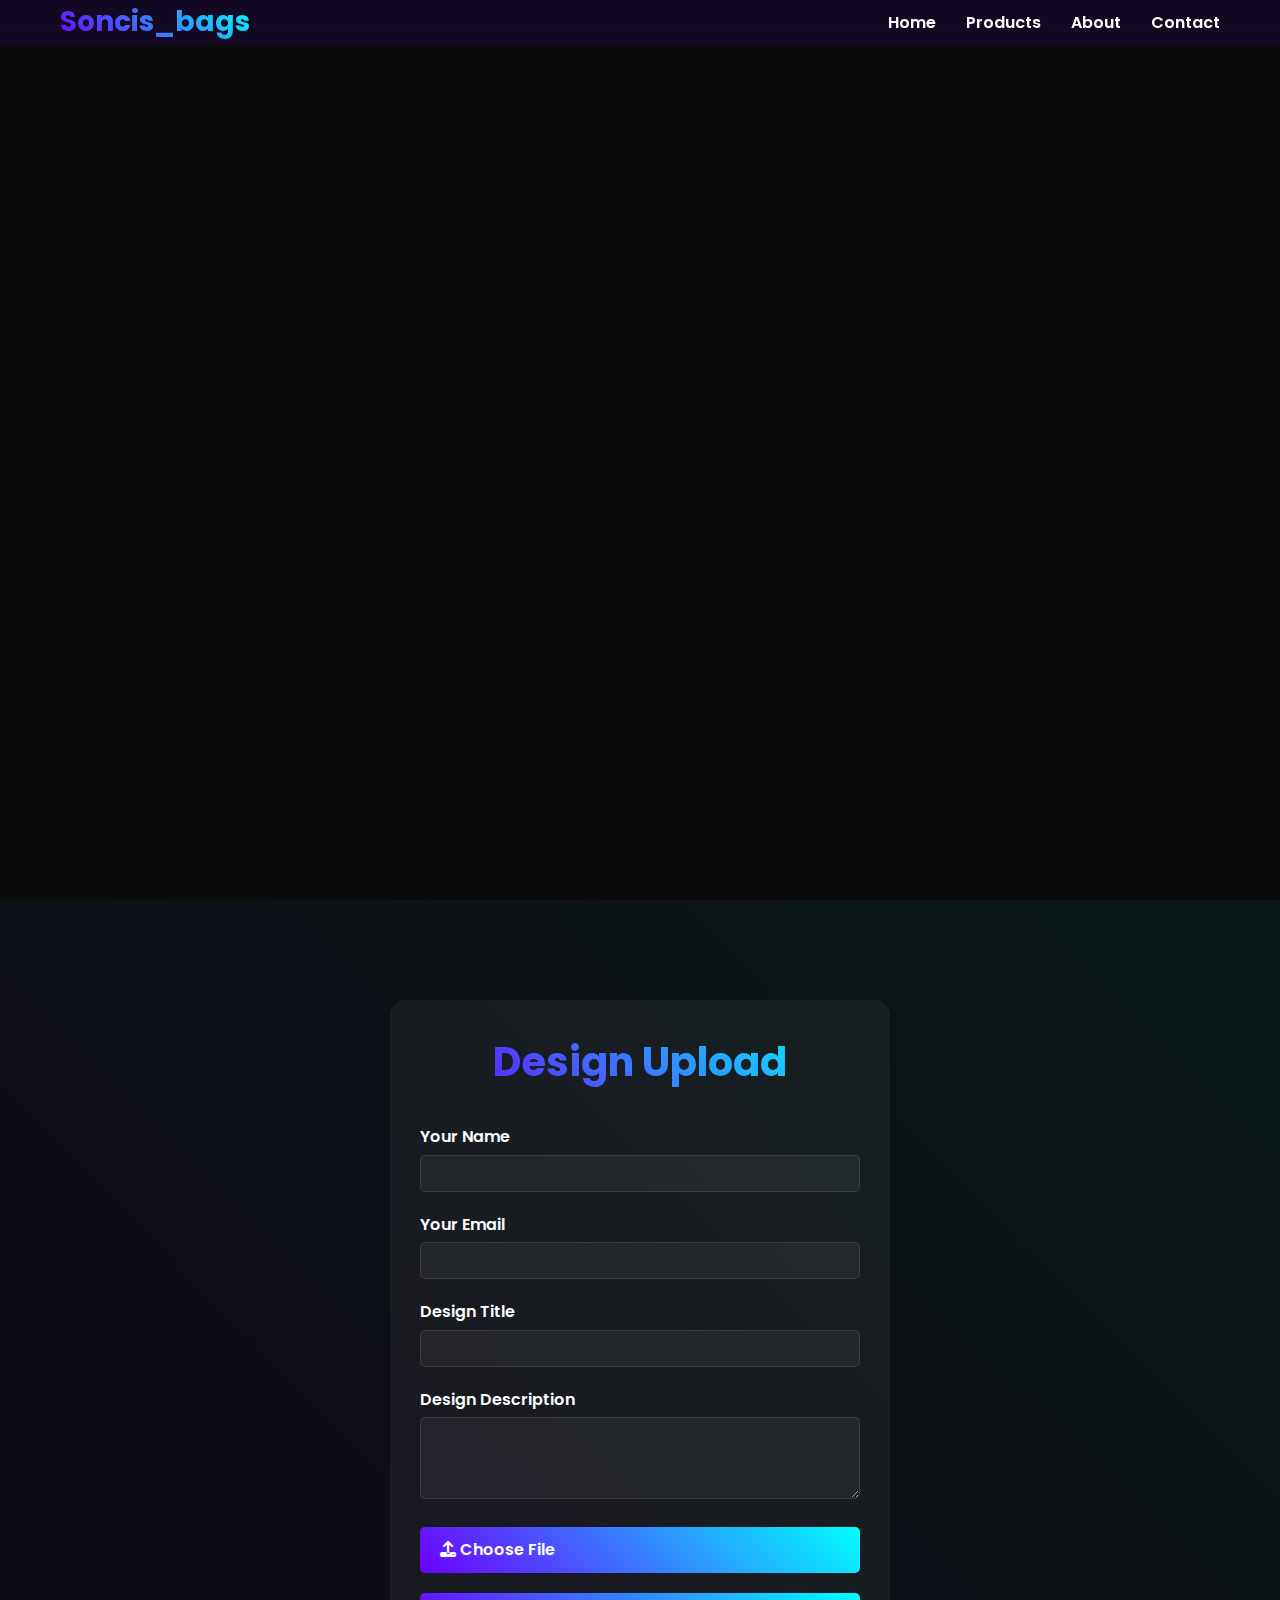
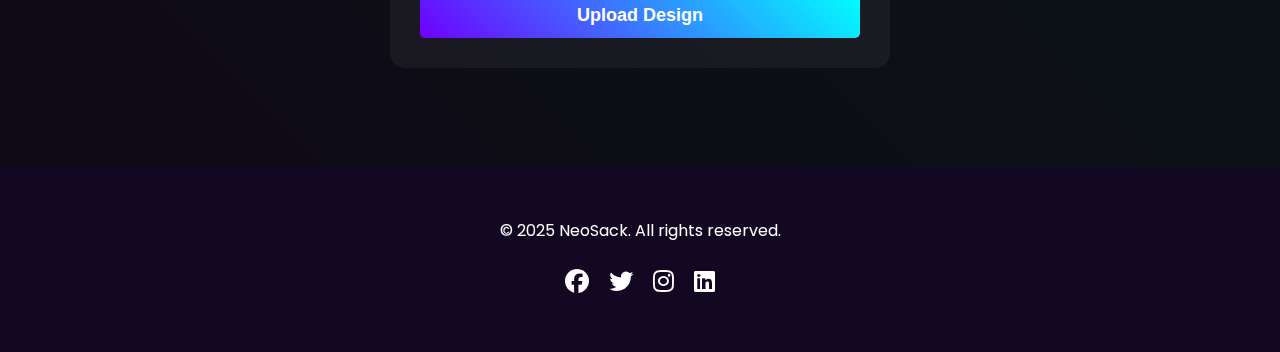
<file: upload.html>
<!DOCTYPE html>
<html lang="en">
<head>
    <meta charset="UTF-8">
    <meta name="viewport" content="width=device-width, initial-scale=1.0">
    <title>Upload Your Design - NeoSack</title>
    <link rel="stylesheet" href="https://cdnjs.cloudflare.com/ajax/libs/font-awesome/6.4.0/css/all.min.css">
    <style>
         @import url('https://fonts.googleapis.com/css2?family=Poppins:wght@300;400;600;700&display=swap');

:root {
    --primary-color: #6e00ff;
    --secondary-color: #00ffff;
    --bg-color: #0a0a0a;
    --text-color: #ffffff;
}

* {
    margin: 0;
    padding: 0;
    box-sizing: border-box;
}

body {
    font-family: 'Poppins', sans-serif;
    background-color: var(--bg-color);
    color: var(--text-color);
    line-height: 1.6;
    overflow-x: hidden;
}

.container {
    max-width: 1200px;
    margin: 0 auto;
    padding: 0 20px;
}

header {
    background: rgba(110, 0, 255, 0.1);
    backdrop-filter: blur(10px);
    position: fixed;
    width: 100%;
    z-index: 1000;
    transition: all 0.3s ease;
}

header.scrolled {
    background: rgba(10, 10, 10, 0.9);
}

nav {
    display: flex;
    justify-content: space-between;
    align-items: center;
    padding: 20px 0;
}

.logo {
    font-size: 28px;
    font-weight: 700;
    background: linear-gradient(45deg, var(--primary-color), var(--secondary-color));
    -webkit-background-clip: text;
    -webkit-text-fill-color: transparent;
    transition: transform 0.3s ease;
}

.logo:hover {
    transform: scale(1.05);
}

.nav-links {
    display: flex;
    gap: 30px;
}

.nav-links a {
    color: var(--text-color);
    text-decoration: none;
    font-weight: 600;
    transition: color 0.3s ease;
    position: relative;
}

.nav-links a::after {
    content: '';
    position: absolute;
    width: 0;
    height: 2px;
    bottom: -5px;
    left: 0;
    background-color: var(--secondary-color);
    transition: width 0.3s ease;
}

.nav-links a:hover::after {
    width: 100%;
}

.hamburger {
            display: none;
            cursor: pointer;
            background: none;
            border: none;
            color: var(--text-color);
            font-size: 24px;
        }

        @media (max-width: 768px) {
            .hamburger {
                display: block;
            }

            .nav-links {
                display: none;
                position: absolute;
                top: 100%;
                left: 0;
                right: 0;
                background: rgba(110, 0, 255, 0.9);
                flex-direction: column;
                align-items: center;
                padding: 20px 0;
            }

            .nav-links.active {
                display: flex;
            }
        }


.hero {
    height: 100vh;
    display: flex;
    align-items: center;
    justify-content: center;
    text-align: center;
    position: relative;
    overflow: hidden;
}

.hero::before {
    content: '';
    position: absolute;
    top: 0;
    left: 0;
    right: 0;
    bottom: 0;
    background: url('https://images.unsplash.com/photo-1550745165-9bc0b252726f?ixlib=rb-4.0.3&ixid=M3wxMjA3fDB8MHxwaG90by1wYWdlfHx8fGVufDB8fHx8fA%3D%3D&auto=format&fit=crop&w=2070&q=80') no-repeat center center/cover;
    filter: brightness(0.3);
    z-index: -1;
    animation: zoomInOut 20s infinite alternate;
}

@keyframes zoomInOut {
    0% {
        transform: scale(1);
    }
    100% {
        transform: scale(1.1);
    }
}

.hero-content {
    max-width: 800px;
    margin: 0 auto;
}

.hero h1 {
    font-size: 4rem;
    margin-bottom: 20px;
    opacity: 0;
    transform: translateY(20px);
    animation: fadeInUp 1s forwards 0.5s;
}

.hero p {
    font-size: 1.5rem;
    margin-bottom: 30px;
    opacity: 0;
    transform: translateY(20px);
    animation: fadeInUp 1s forwards 0.7s;
}

@keyframes fadeInUp {
    to {
        opacity: 1;
        transform: translateY(0);
    }
}

.cta-button {
    display: inline-block;
    background: linear-gradient(45deg, var(--primary-color), var(--secondary-color));
    color: var(--text-color);
    padding: 12px 30px;
    border-radius: 30px;
    text-decoration: none;
    font-weight: 600;
    font-size: 18px;
    transition: transform 0.3s ease, box-shadow 0.3s ease;
    opacity: 0;
    animation: fadeIn 1s forwards 1s;
}

.cta-button:hover {
    transform: translateY(-5px);
    box-shadow: 0 10px 20px rgba(110, 0, 255, 0.3);
}

@keyframes fadeIn {
    to {
        opacity: 1;
    }
}

.features {
    padding: 100px 0;
}

.features h2 {
    text-align: center;
    font-size: 2.5rem;
    margin-bottom: 50px;
    background: linear-gradient(45deg, var(--primary-color), var(--secondary-color));
    -webkit-background-clip: text;
    -webkit-text-fill-color: transparent;
}

.feature-grid {
    display: grid;
    grid-template-columns: repeat(auto-fit, minmax(250px, 1fr));
    gap: 30px;
}

.feature-card {
    background: rgba(255, 255, 255, 0.05);
    border-radius: 15px;
    padding: 30px;
    text-align: center;
    transition: transform 0.3s ease, box-shadow 0.3s ease;
    opacity: 0;
    transform: translateY(20px);
}

.feature-card.animate {
    animation: fadeInUp 0.5s forwards;
}

.feature-card:hover {
    transform: translateY(-10px);
    box-shadow: 0 10px 20px rgba(110, 0, 255, 0.2);
}

.feature-icon {
    font-size: 3rem;
    margin-bottom: 20px;
    color: var(--secondary-color);
}

.feature-card h3 {
    font-size: 1.5rem;
    margin-bottom: 15px;
}

.products {
    padding: 100px 0;
    background: linear-gradient(45deg, rgba(110, 0, 255, 0.05), rgba(0, 255, 255, 0.05));
}

.products h2 {
    text-align: center;
    font-size: 2.5rem;
    margin-bottom: 50px;
    background: linear-gradient(45deg, var(--primary-color), var(--secondary-color));
    -webkit-background-clip: text;
    -webkit-text-fill-color: transparent;
}

.product-slider {
    display: flex;
    overflow-x: auto;
    scroll-snap-type: x mandatory;
    -webkit-overflow-scrolling: touch;
    scrollbar-width: none;
    -ms-overflow-style: none;
}

.product-slider::-webkit-scrollbar {
    display: none;
}

.product-card {
    flex: 0 0 300px;
    margin-right: 30px;
    scroll-snap-align: start;
    background: rgba(255, 255, 255, 0.05);
    border-radius: 15px;
    overflow: hidden;
    transition: transform 0.3s ease, box-shadow 0.3s ease;
}

.product-card:hover {
    transform: translateY(-10px);
    box-shadow: 0 10px 20px rgba(110, 0, 255, 0.2);
}

.product-image {
    width: 100%;
    height: 200px;
    object-fit: cover;
}

.product-info {
    padding: 20px;
}

.product-info h3 {
    font-size: 1.5rem;
    margin-bottom: 10px;
}

.product-info p {
    margin-bottom: 15px;
}

.product-button {
    display: inline-block;
    background: linear-gradient(45deg, var(--primary-color), var(--secondary-color));
    color: var(--text-color);
    padding: 10px 20px;
    border-radius: 25px;
    text-decoration: none;
    font-weight: 600;
    transition: transform 0.3s ease, box-shadow 0.3s ease;
}

.product-button:hover {
    transform: translateY(-3px);
    box-shadow: 0 5px 10px rgba(0, 255, 255, 0.3);
}

footer {
    background: rgba(110, 0, 255, 0.1);
    backdrop-filter: blur(10px);
    padding: 50px 0;
    text-align: center;
}

.social-links {
    display: flex;
    justify-content: center;
    gap: 20px;
    margin-top: 20px;
}

.social-links a {
    color: var(--text-color);
    font-size: 24px;
    transition: color 0.3s ease;
}

.social-links a:hover {
    color: var(--secondary-color);
}

@media (max-width: 768px) {
    .hero h1 {
        font-size: 3rem;
    }

    .hero p {
        font-size: 1.2rem;
    }

    .feature-grid {
        grid-template-columns: 1fr;
    }
}
.eco-eddie-kaaya {
    padding: 100px 0;
    background: linear-gradient(45deg, rgba(110, 0, 255, 0.05), rgba(0, 255, 255, 0.05));
}

.eco-eddie-kaaya-content {
    display: flex;
    gap: 50px;
}

.eco-eddie, .kaaya {
    flex: 1;
    background: rgba(255, 255, 255, 0.05);
    border-radius: 20px;
    padding: 30px;
    transition: transform 0.3s ease, box-shadow 0.3s ease;
}

.eco-eddie:hover, .kaaya:hover {
    transform: translateY(-10px);
    box-shadow: 0 10px 30px rgba(110, 0, 255, 0.2);
}

.cta-section {
    padding: 100px 0;
    text-align: center;
}

.cta-grid {
    display: grid;
    grid-template-columns: repeat(auto-fit, minmax(200px, 1fr));
    gap: 30px;
    margin-top: 50px;
}

.cta-item {
    background: rgba(255, 255, 255, 0.05);
    border-radius: 20px;
    padding: 30px;
    transition: transform 0.3s ease, box-shadow 0.3s ease;
}

.cta-item:hover {
    transform: translateY(-10px);
    box-shadow: 0 10px 30px rgba(110, 0, 255, 0.2);
}

.cta-icon {
    font-size: 3rem;
    margin-bottom: 20px;
    color: var(--secondary-color);
}
        .upload-section {
            padding: 100px 0;
            background: linear-gradient(45deg, rgba(110, 0, 255, 0.05), rgba(0, 255, 255, 0.05));
        }

        .upload-form {
            background: rgba(255, 255, 255, 0.05);
            border-radius: 15px;
            padding: 30px;
            max-width: 500px;
            margin: 0 auto;
        }

        .upload-form h2 {
            text-align: center;
            font-size: 2.5rem;
            margin-bottom: 30px;
            background: linear-gradient(45deg, var(--primary-color), var(--secondary-color));
            -webkit-background-clip: text;
            -webkit-text-fill-color: transparent;
        }

        .form-group {
            margin-bottom: 20px;
        }

        .form-group label {
            display: block;
            margin-bottom: 5px;
            font-weight: 600;
        }

        .form-group input[type="text"],
        .form-group textarea {
            width: 100%;
            padding: 10px;
            border-radius: 5px;
            border: 1px solid rgba(255, 255, 255, 0.1);
            background: rgba(255, 255, 255, 0.05);
            color: var(--text-color);
        }

        .form-group input[type="file"] {
            display: none;
        }

        .file-upload-btn {
            display: inline-block;
            background: linear-gradient(45deg, var(--primary-color), var(--secondary-color));
            color: var(--text-color);
            padding: 10px 20px;
            border-radius: 5px;
            cursor: pointer;
            transition: transform 0.3s ease, box-shadow 0.3s ease;
        }

        .file-upload-btn:hover {
            transform: translateY(-3px);
            box-shadow: 0 5px 10px rgba(0, 255, 255, 0.3);
        }

        .submit-btn {
            display: block;
            width: 100%;
            background: linear-gradient(45deg, var(--primary-color), var(--secondary-color));
            color: var(--text-color);
            padding: 12px;
            border: none;
            border-radius: 5px;
            font-size: 18px;
            font-weight: 600;
            cursor: pointer;
            transition: transform 0.3s ease, box-shadow 0.3s ease;
        }

        .submit-btn:hover {
            transform: translateY(-3px);
            box-shadow: 0 5px 10px rgba(0, 255, 255, 0.3);
        }
    </style>
</head>
<body>
    <header>
        <nav class="container">
            <div class="logo">Soncis_bags</div>
            <button class="hamburger">&#9776;</button>
            <div class="nav-links">
                <a href="index.html">Home</a>
                <a href="product.html">Products</a>
                <a href="about.html">About</a>
                <a href="contact.html">Contact</a>
            </div>
        </nav>
    </header>

    <main>
        <section class="hero">
            <div class="hero-content">
                <h1>Upload Your Design</h1>
                <p>Share your vision for the perfect bag</p>
            </div>
        </section>

        <section class="upload-section">
            <div class="container">
                <form class="upload-form">
                    <h2>Design Upload</h2>
                    <div class="form-group">
                        <label for="name">Your Name</label>
                        <input type="text" id="name" name="name" required>
                    </div>
                    <div class="form-group">
                        <label for="email">Your Email</label>
                        <input type="text" id="email" name="email" required>
                    </div>
                    <div class="form-group">
                        <label for="design-title">Design Title</label>
                        <input type="text" id="design-title" name="design-title" required>
                    </div>
                    <div class="form-group">
                        <label for="description">Design Description</label>
                        <textarea id="description" name="description" rows="4" required></textarea>
                    </div>
                    <div class="form-group">
                        <label for="file-upload" class="file-upload-btn">
                            <i class="fas fa-upload"></i> Choose File
                        </label>
                        <input type="file" id="file-upload" name="file-upload" accept="image/*" required>
                    </div>
                    <button type="submit" class="submit-btn">Upload Design</button>
                </form>
            </div>
        </section>
    </main>

    <footer>
        <div class="container">
            <p>&copy; 2025 NeoSack. All rights reserved.</p>
            <div class="social-links">
                <a href="#" aria-label="Facebook"><i class="fab fa-facebook"></i></a>
                <a href="#" aria-label="Twitter"><i class="fab fa-twitter"></i></a>
                <a href="#" aria-label="Instagram"><i class="fab fa-instagram"></i></a>
                <a href="#" aria-label="LinkedIn"><i class="fab fa-linkedin"></i></a>
            </div>
        </div>
    </footer>

    <script>
        // Include the JavaScript from the main index.html file here
        // ...
// Select the hamburger menu and the nav links
const hamburger = document.querySelector('.hamburger');
    const navLinks = document.querySelector('.nav-links');

    // Add a click event listener to the hamburger menu
    hamburger.addEventListener('click', () => {
        // Toggle the 'active' class on the nav-links
        navLinks.classList.toggle('active');
    });
        // Additional JavaScript for file upload preview
        document.addEventListener('DOMContentLoaded', () => {
            const fileUpload = document.getElementById('file-upload');
            const fileUploadBtn = document.querySelector('.file-upload-btn');

            fileUpload.addEventListener('change', (e) => {
                const fileName = e.target.files[0].name;
                fileUploadBtn.textContent = fileName;
            });
        });
    </script>
</body>
</html>
</file>
